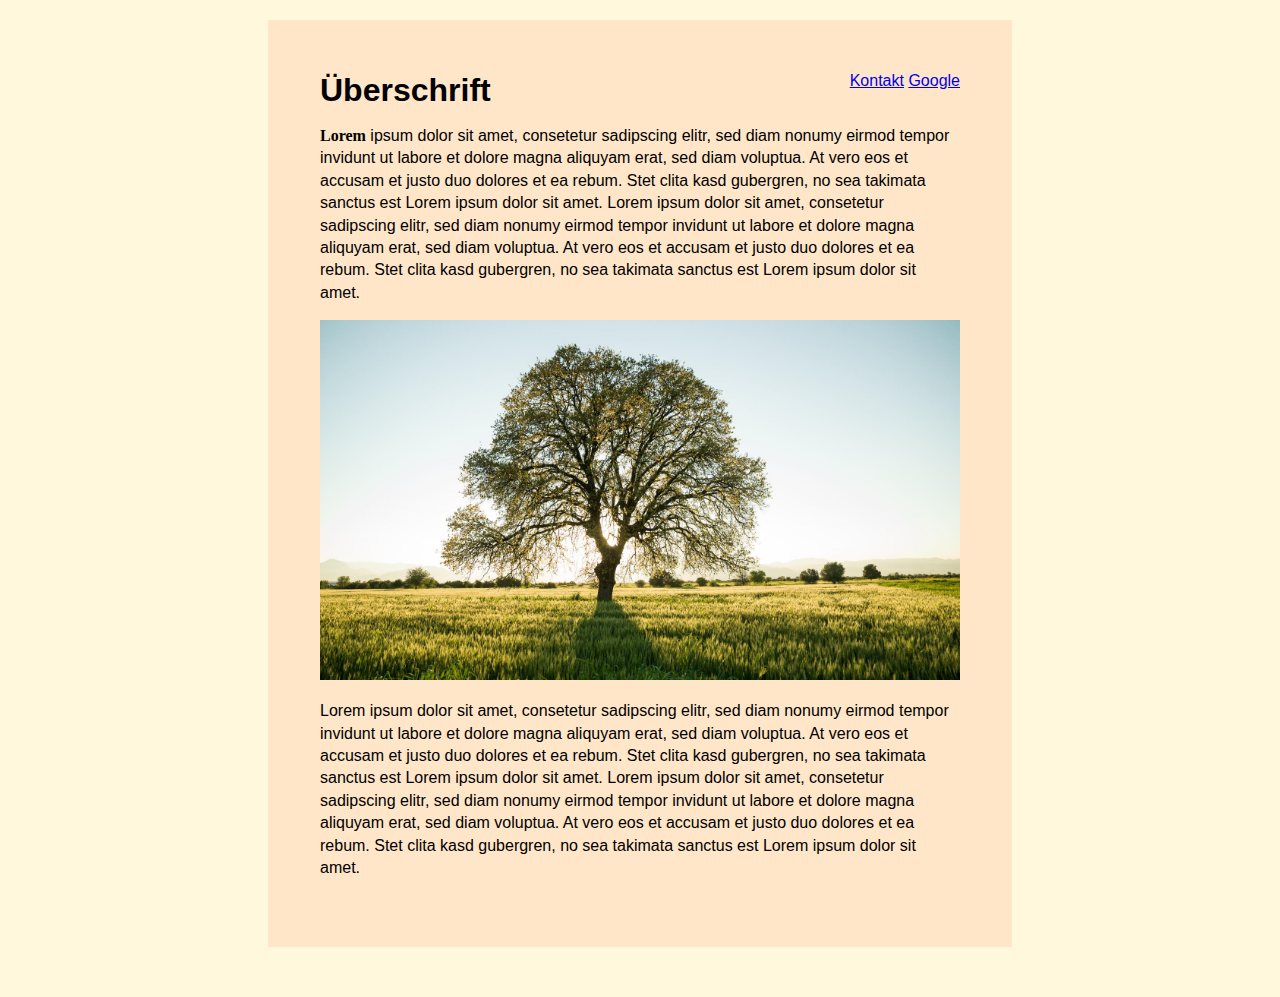
<file: Praktikum/index.html>
<!DOCTYPE html>
<html lang="en">
<head>
    <meta charset="UTF-8">
    <title>Homepage</title>
    <link rel="stylesheet" type="text/css" href="style.css"/>
</head>
<body>
    <div class="container">
        <div class="navigation">
            <a href="contact.html">Kontakt</a>
            <a href="http://google.com">Google</a>
        </div>

        <h1>Überschrift</h1>

        <p class="absatz">
            <strong>Lorem</strong> ipsum dolor sit amet, consetetur sadipscing elitr, sed diam nonumy eirmod
            tempor invidunt ut labore et dolore magna aliquyam erat, sed diam voluptua. At vero
            eos et accusam et justo duo dolores et ea rebum. Stet clita kasd gubergren, no sea
            takimata sanctus est Lorem ipsum dolor sit amet. Lorem ipsum dolor sit amet, consetetur
            sadipscing elitr, sed diam nonumy eirmod tempor invidunt ut labore et dolore magna aliquyam
            erat, sed diam voluptua. At vero eos et accusam et justo duo dolores et ea rebum. Stet clita
            kasd gubergren, no sea takimata sanctus est Lorem ipsum dolor sit amet.
        </p>

        <img src="img/diysoljb77n4zl2ktzdjc745ma.jpeg" alt="HTML ist ein Baum"/>

        <p class="absatz">
            Lorem ipsum dolor sit amet, consetetur sadipscing elitr, sed diam nonumy eirmod tempor invidunt ut labore et dolore magna aliquyam erat, sed diam voluptua. At vero eos et accusam et justo duo dolores et ea rebum. Stet clita kasd gubergren, no sea takimata sanctus est Lorem ipsum dolor sit amet. Lorem ipsum dolor sit amet, consetetur sadipscing elitr, sed diam nonumy eirmod tempor invidunt ut labore et dolore magna aliquyam erat, sed diam voluptua. At vero eos et accusam et justo duo dolores et ea rebum. Stet clita kasd gubergren, no sea takimata sanctus est Lorem ipsum dolor sit amet.
        </p>

    </div>
</body>
</html>
</file>
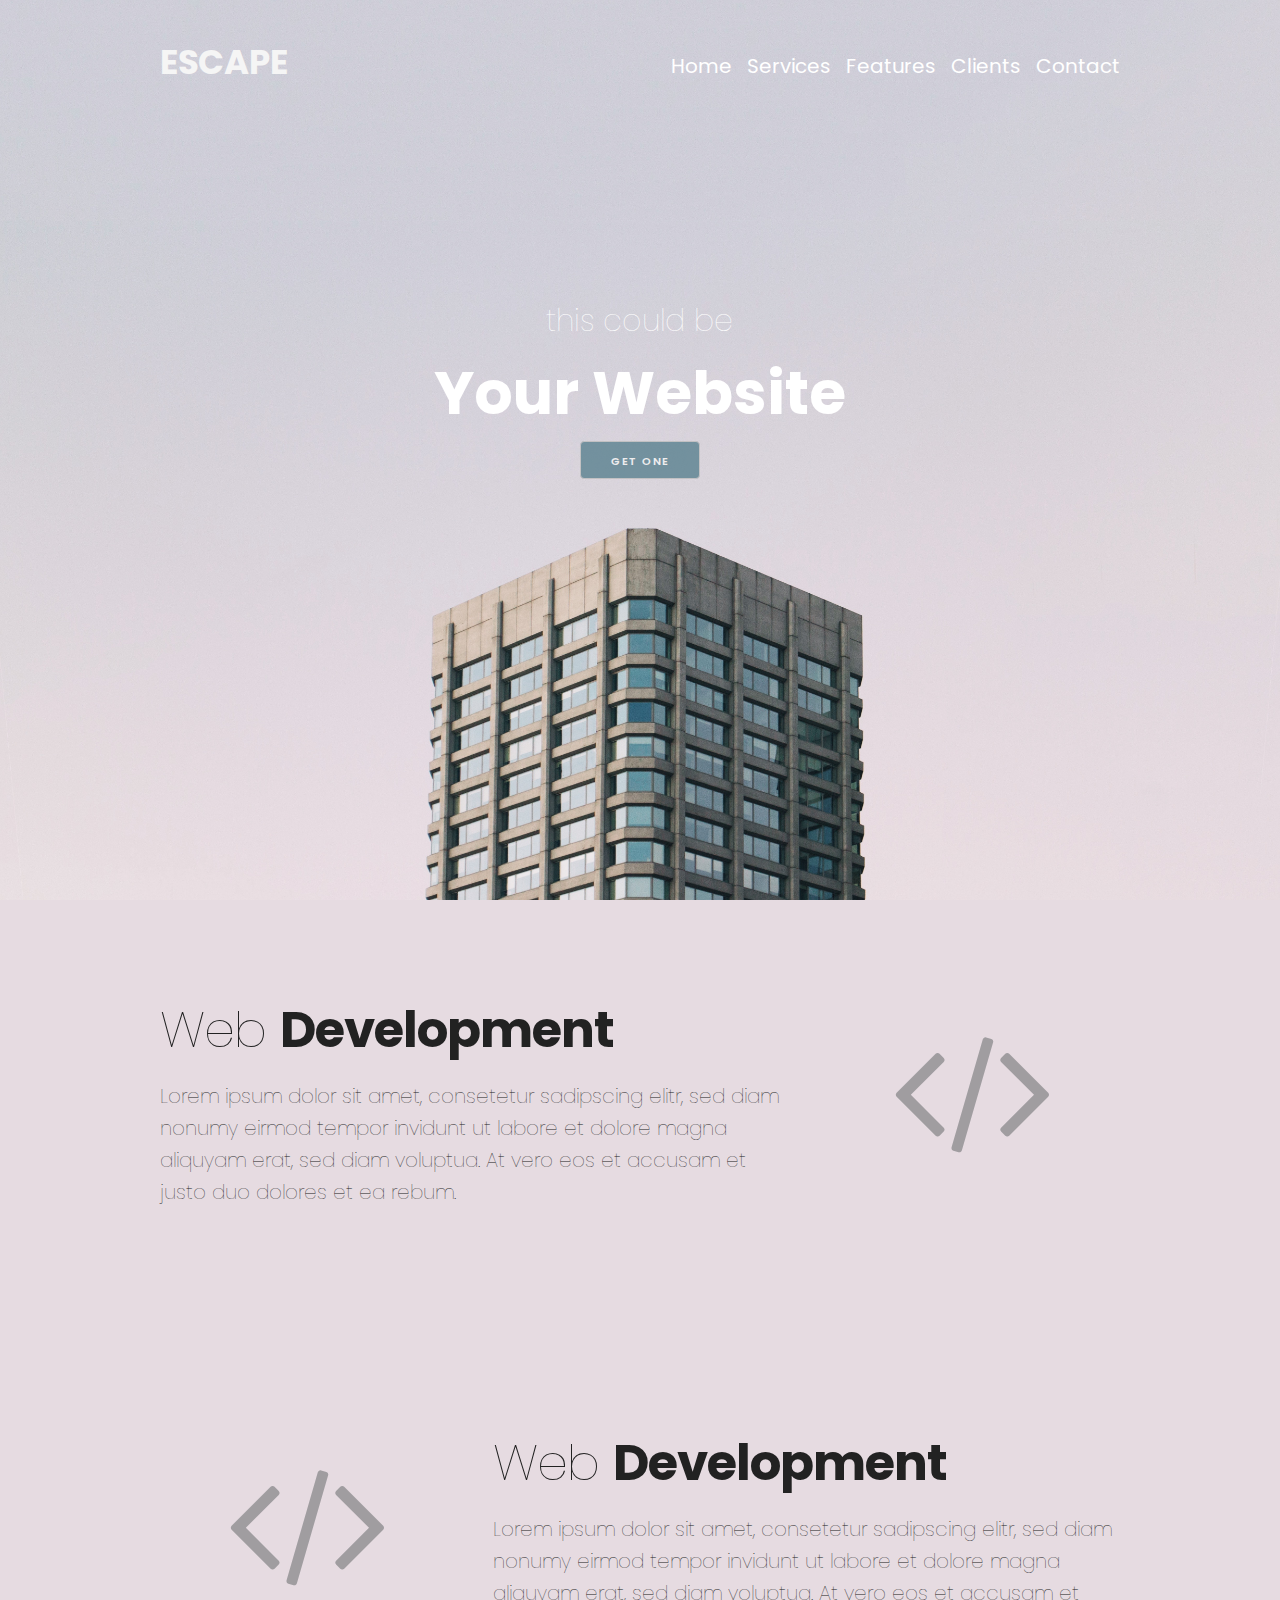
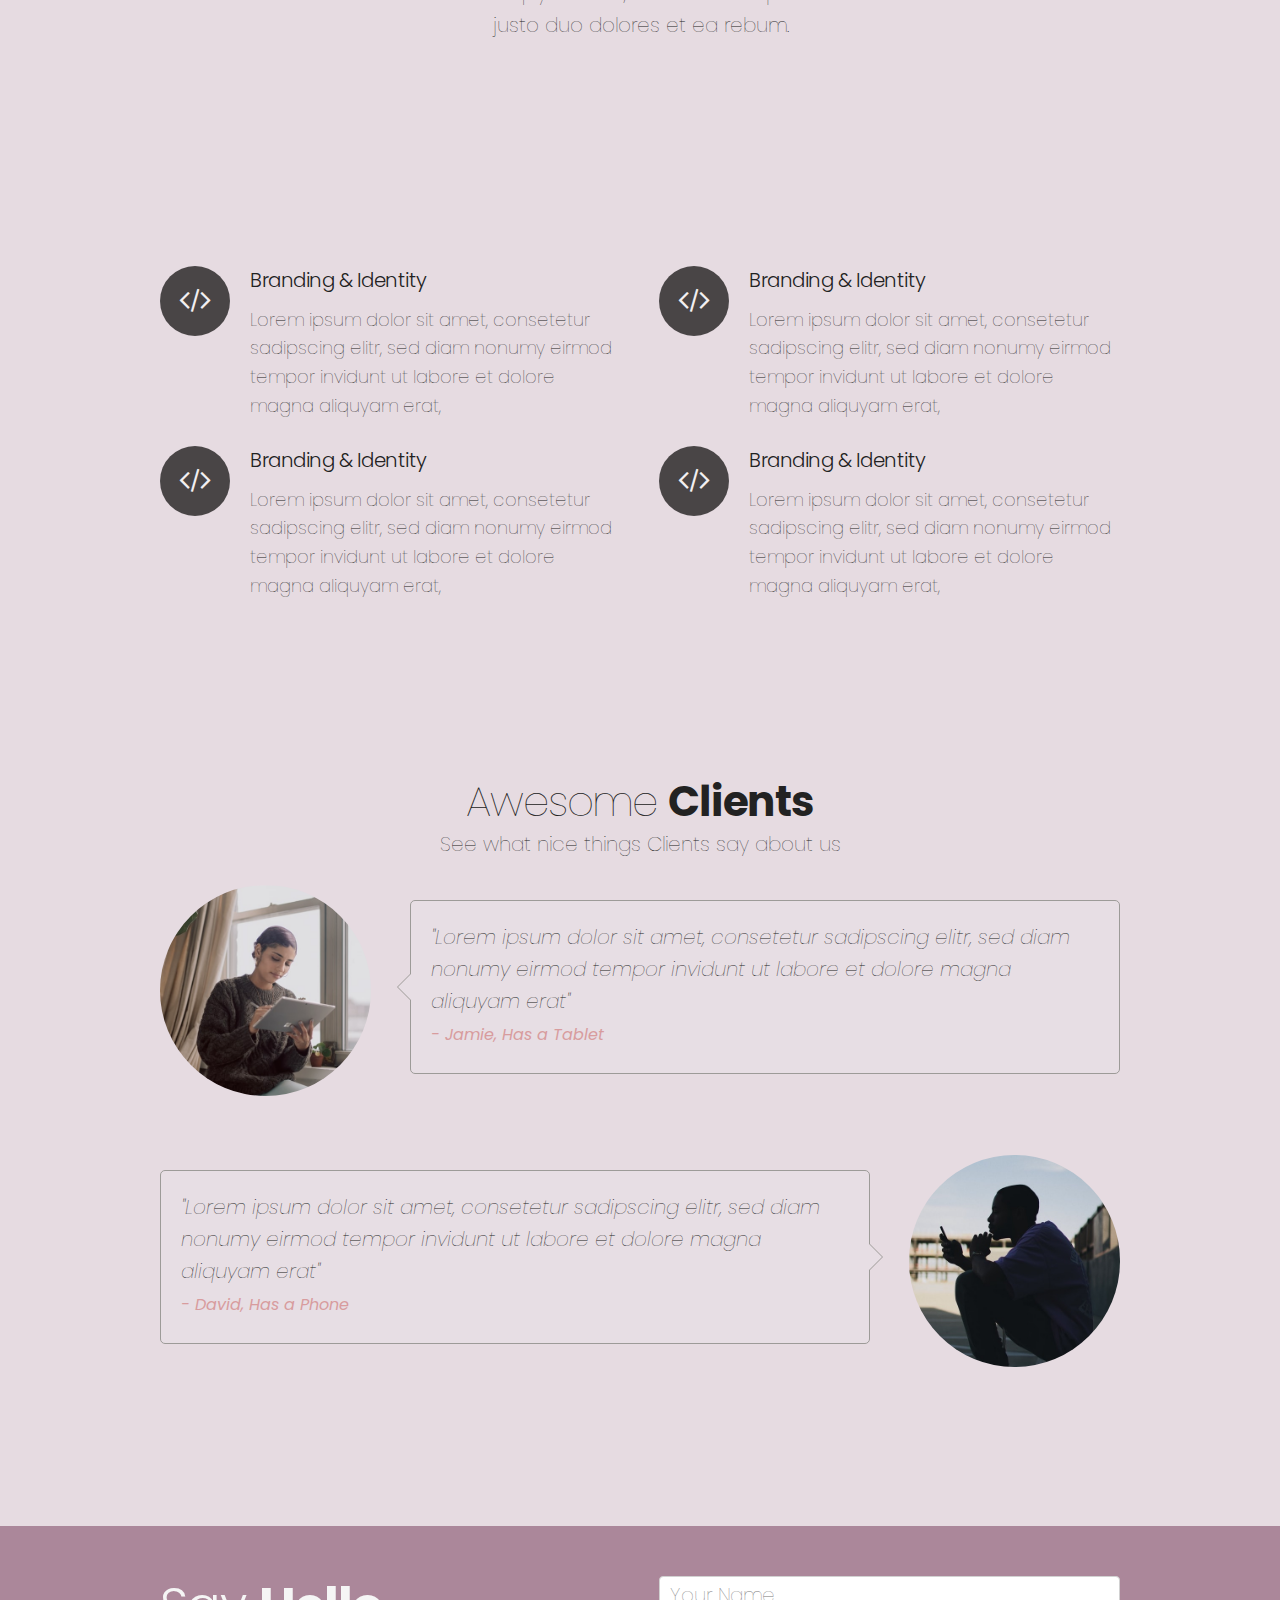
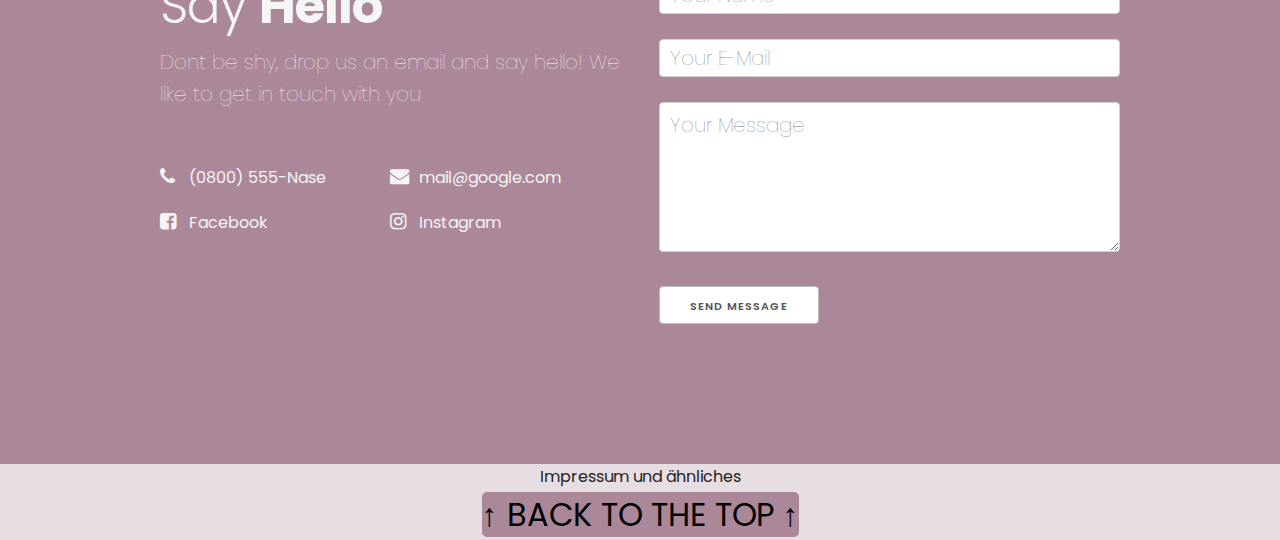
<file: projekt/index.html>
<!DOCTYPE html>
<html lang="en">
<head>
    <meta charset="UTF-8">
    <title>HOMEPAGE</title>
    <link rel="stylesheet" type="text/css" href="./css/styles.css"/>
    <link rel="preconnect" href="https://fonts.gstatic.com">
    <link href="https://fonts.googleapis.com/css2?family=Poppins:ital,wght@0,100;0,200;0,300;0,500;0,600;0,700;1,100;1,500&display=swap" rel="stylesheet">
    <link rel="stylesheet" href="https://stackpath.bootstrapcdn.com/font-awesome/4.7.0/css/font-awesome.min.css" integrity="sha384-wvfXpqpZZVQGK6TAh5PVlGOfQNHSoD2xbE+QkPxCAFlNEevoEH3Sl0sibVcOQVnN" crossorigin="anonymous">
</head>
<body>
    <header class="header">
        <div class="container">
            <div class="header-brand-wrapper">
                <a class="header-brand" href="index.html">ESCAPE</a>
            </div>
            <nav class="header-navbar">
                <ul class="header-navbar-links">
                    <li><a href="#">Home</a></li>
                    <li><a href="#services">Services</a></li>
                    <li><a href="#features">Features</a></li>
                    <li><a href="#clients">Clients</a></li>
                    <li><a href="#contact">Contact</a></li>
                </ul>
            </nav>
        </div>
        <div class="container">
            <div class="slogan">
                <div class="slogan-top">
                    this could be
                </div>
                <div class="slogan-bottom">
                    Your Website
                </div>
                <button class="slogan-button">
                    GET ONE
                </button>
            </div>
        </div>

    </header>
    <div class="service" id="services">
        <div class="container">
            <div class="row">
                <div class="eight columns">
                    <h1> Web <strong>Development</strong></h1>
                    <p>
                        Lorem ipsum dolor sit amet, consetetur sadipscing elitr,
                        sed diam nonumy eirmod tempor invidunt ut labore et dolore magna aliquyam erat,
                        sed diam voluptua. At vero eos et accusam et justo duo dolores et ea rebum.
                    </p>
                </div>
                <div class="four columns">
                    <div class="service-icon">
                        <i class="fa fa-code" aria-hidden="true"></i>
                    </div>
                </div>
            </div>
        </div>
    </div>
    <div class="service">
        <div class="container">
            <div class="row">
                <div class="four columns">
                    <div class="service-icon">
                        <i class="fa fa-code" aria-hidden="true"></i>
                    </div>
                </div>
                <div class="eight columns">
                    <h1> Web <strong>Development</strong></h1>
                    <p>
                        Lorem ipsum dolor sit amet, consetetur sadipscing elitr,
                        sed diam nonumy eirmod tempor invidunt ut labore et dolore magna aliquyam erat,
                        sed diam voluptua. At vero eos et accusam et justo duo dolores et ea rebum.
                    </p>
                </div>
            </div>
        </div>
    </div>
    <div class="features" id="features">
        <div class="container">
            <div class="row">
                <div class="six columns">
                    <div class="feature-icon">
                        <i class="fa fa-code" aria-hidden="true"></i>
                    </div>
                    <div class="feature-text">
                        <h5>Branding & Identity</h5>
                        <p>
                            Lorem ipsum dolor sit amet, consetetur sadipscing elitr,
                            sed diam nonumy eirmod tempor invidunt ut labore et dolore magna aliquyam erat,
                        </p>
                    </div>
                    <div class="feature-icon">
                        <i class="fa fa-code" aria-hidden="true"></i>
                    </div>
                    <div class="feature-text">
                        <h5>Branding & Identity</h5>
                        <p>
                            Lorem ipsum dolor sit amet, consetetur sadipscing elitr,
                            sed diam nonumy eirmod tempor invidunt ut labore et dolore magna aliquyam erat,
                        </p>
                    </div>
                </div>
                <div class="six columns">
                    <div class="feature-icon">
                        <i class="fa fa-code" aria-hidden="true"></i>
                    </div>
                    <div class="feature-text">
                        <h5>Branding & Identity</h5>
                        <p>
                            Lorem ipsum dolor sit amet, consetetur sadipscing elitr,
                            sed diam nonumy eirmod tempor invidunt ut labore et dolore magna aliquyam erat,
                        </p>
                    </div>
                    <div class="feature-icon">
                        <i class="fa fa-code" aria-hidden="true"></i>
                    </div>
                    <div class="feature-text">
                        <h5>Branding & Identity</h5>
                        <p>
                            Lorem ipsum dolor sit amet, consetetur sadipscing elitr,
                            sed diam nonumy eirmod tempor invidunt ut labore et dolore magna aliquyam erat,
                        </p>
                    </div>
                </div>
            </div>
        </div>
    </div>
    <div class="clients" id="clients">
        <div class="container">
            <h2 class="clients-heading">Awesome <strong>Clients</strong></h2>
            <p class="clients-subheading">See what nice things Clients say about us</p>
        <div class="row">
            <div class="three columns">
                <img src="img/surface-JVsABpXSMjo-unsplash%20(1).png" class="client-picture" alt="client picture"/>
            </div>
            <div class="nine columns">
                <div class="client-quote">
                    <p>
                        "Lorem ipsum dolor sit amet, consetetur sadipscing elitr,
                        sed diam nonumy eirmod tempor invidunt ut labore et dolore magna aliquyam erat"
                    </p>
                    <p class="client-author">
                        - Jamie, Has a Tablet
                    </p>
                </div>
            </div>
        </div>
            <div class="row">
                <div class="nine columns">
                    <div class="client-quote-left">
                        <p>
                            "Lorem ipsum dolor sit amet, consetetur sadipscing elitr,
                            sed diam nonumy eirmod tempor invidunt ut labore et dolore magna aliquyam erat"
                        </p>
                        <p class="client-author">
                            - David, Has a Phone
                        </p>
                    </div>
                </div>
                <div class="three columns">
                    <img src="img/christian-santizo-N8Q3qj6h6_I-unsplash.jpg" class="client-picture" alt="client picture"/>
                </div>
            </div>

        </div>
    </div>
    <div class="contact" id="contact">
        <div class="container">
            <div class="row">
                <div class="six columns">
                    <h1>Say <strong>Hello</strong></h1>
                    <p>
                        Dont be shy, drop us an email and say hello! We like to get in touch with you
                    </p>
                    <ul class="contact-ways">
                        <li>
                            <span class="contact-icon">
                            <i class="fa fa-phone" aria-hidden="true"></i>
                            </span>
                            (0800) 555-Nase</li>
                        <li>
                            <span class="contact-icon">
                            <i class="fa fa-envelope" aria-hidden="true"></i>
                            </span>
                            mail@google.com</li>
                        <li>
                            <span class="contact-icon">
                            <i class="fa fa-facebook-square" aria-hidden="true"></i>
                            </span>
                            Facebook</li>
                        <li>
                            <span class="contact-icon">
                            <i class="fa fa-instagram" aria-hidden="true"></i>
                            </span>
                            Instagram</li>
                    </ul>
                </div>
                <div class="six columns">
                    <form action="index.html" method="GET">
                        <input class="contact-input" type="text" placeholder="Your Name"/>
                        <input class="contact-input" type="text" placeholder="Your E-Mail" required/>
                        <textarea class="contact-input" typeof="text" placeholder="Your Message" required></textarea>
                        <input class="contact-submit" type="submit" value="SEND MESSAGE"/>
                    </form>
                </div>
            </div>
        </div>
    </div>
    <div class="footer">
        <div class="container">
            <p>Impressum und ähnliches</p>
            <p><a href="#"> ↑ BACK TO THE TOP ↑ </a></p>
        </div>
    </div>

</body>
</html>
</file>
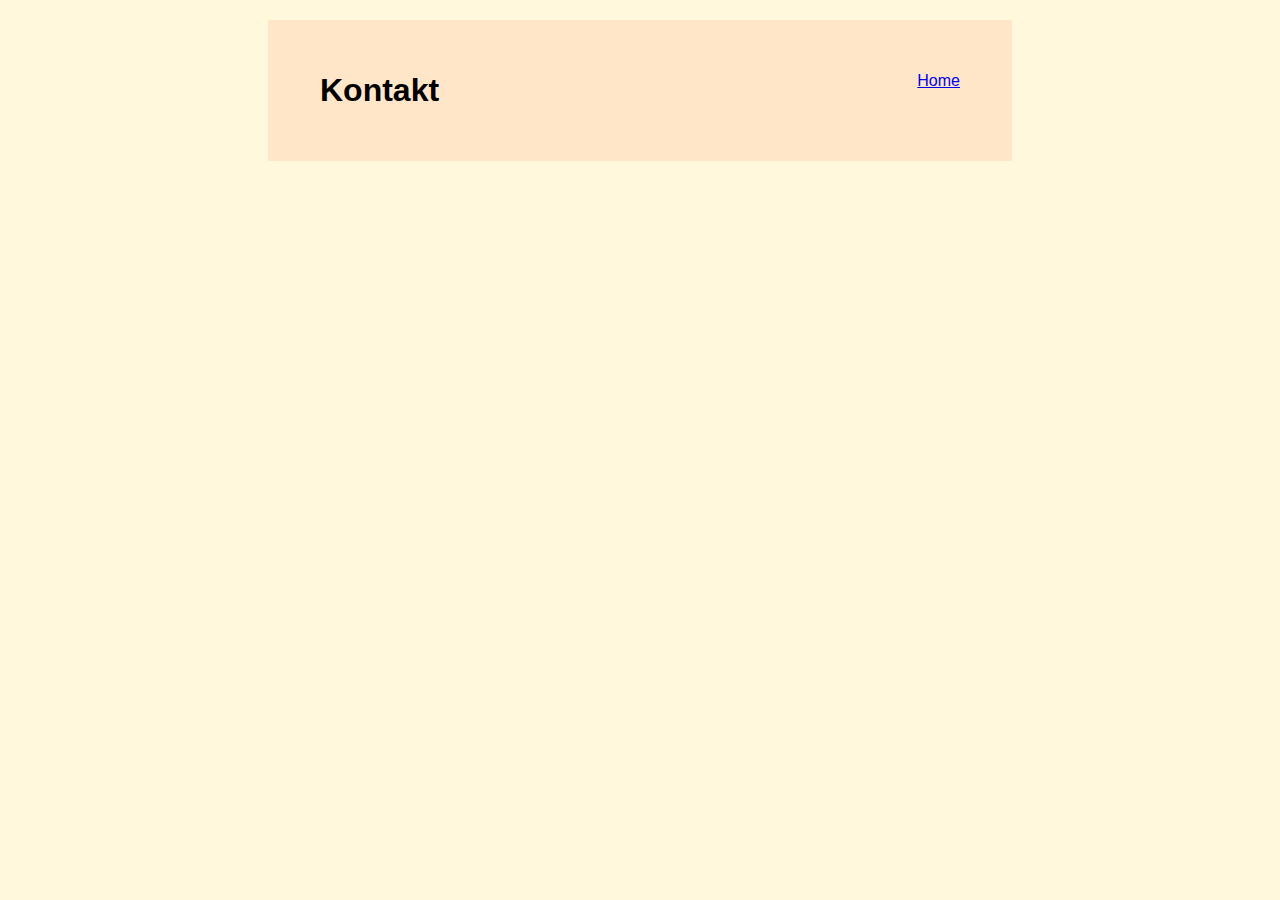
<file: Praktikum/contact.html>
<!DOCTYPE html>
<html lang="en">
<head>
    <meta charset="UTF-8">
    <title>Kontakt</title>
    <link rel="stylesheet" type="text/css" href="style.css"/>
</head>
<body>
    <div class="container">
        <div class="navigation">
            <a href="index.html">Home</a>
        </div>
        <h1>
            Kontakt
        </h1>

    </div>
</body>
</html>
</file>
<file: Praktikum/style.css>
body{
    font-family: "Helvetica Neue", Helvetica, sans-serif;
    font-size: 16px;
    background-color: cornsilk;
}

.container{
    margin-top: 20px;
    margin-left: auto;
    margin-right: auto;
    margin-bottom: 50px;
    padding: 50px;
    background-color: #ffe6c9;
    border: 2px solid #FFE6C9;
}

h1{
    margin: 0px;
}

.navigation{
    float:right;
}

.absatz strong{
    font-family: "American Typewriter", serif;
}

p{
    line-height: 140%;
}

img, div.container{
    width: 50vw;
}
</file>
<file: projekt/css/styles.css>
/*
* Skeleton V2.0.4
* Copyright 2014, Dave Gamache
* www.getskeleton.com
* Free to use under the MIT license.
* http://www.opensource.org/licenses/mit-license.php
* 12/9/2014
* Sass Version by Seth Coelen https://github.com/whatsnewsaes
*/
/* Base files. */
/*! normalize.css v3.0.3 | MIT License | github.com/necolas/normalize.css */
html {
  font-family: sans-serif;
  -ms-text-size-adjust: 100%;
  -webkit-text-size-adjust: 100%;
}

body {
  margin: 0;
}

article,
aside,
details,
figcaption,
figure,
footer,
header,
hgroup,
main,
menu,
nav,
section,
summary {
  display: block;
}

audio,
canvas,
progress,
video {
  display: inline-block;
  vertical-align: baseline;
}

audio:not([controls]) {
  display: none;
  height: 0;
}

[hidden],
template {
  display: none;
}

a {
  background-color: transparent;
}

a:active {
  outline: 0;
}
a:hover {
  outline: 0;
}

abbr[title] {
  border-bottom: 1px dotted;
}

b,
strong {
  font-weight: bold;
}

dfn {
  font-style: italic;
}

h1 {
  font-size: 2em;
  margin: 0.67em 0;
}

mark {
  background: #ff0;
  color: #000;
}

small {
  font-size: 80%;
}

sub,
sup {
  font-size: 75%;
  line-height: 0;
  position: relative;
  vertical-align: baseline;
}

sup {
  top: -0.5em;
}

sub {
  bottom: -0.25em;
}

img {
  border: 0;
}

svg:not(:root) {
  overflow: hidden;
}

figure {
  margin: 1em 40px;
}

hr {
  box-sizing: content-box;
  height: 0;
}

pre {
  overflow: auto;
}

code,
kbd,
pre,
samp {
  font-family: monospace, monospace;
  font-size: 1em;
}

button,
input,
optgroup,
select,
textarea {
  color: inherit;
  font: inherit;
  margin: 0;
}

button {
  overflow: visible;
}

button,
select {
  text-transform: none;
}

button,
html input[type=button],
input[type=reset],
input[type=submit] {
  -webkit-appearance: button;
  cursor: pointer;
}

button[disabled],
html input[disabled] {
  cursor: default;
}

button::-moz-focus-inner,
input::-moz-focus-inner {
  border: 0;
  padding: 0;
}

input {
  line-height: normal;
}

input[type=checkbox],
input[type=radio] {
  box-sizing: border-box;
  padding: 0;
}

input[type=number]::-webkit-inner-spin-button,
input[type=number]::-webkit-outer-spin-button {
  height: auto;
}

input[type=search] {
  -webkit-appearance: textfield;
  box-sizing: content-box;
}

input[type=search]::-webkit-search-cancel-button,
input[type=search]::-webkit-search-decoration {
  -webkit-appearance: none;
}

fieldset {
  border: 1px solid #c0c0c0;
  margin: 0 2px;
  padding: 0.35em 0.625em 0.75em;
}

legend {
  border: 0;
  padding: 0;
}

textarea {
  overflow: auto;
}

optgroup {
  font-weight: bold;
}

table {
  border-collapse: collapse;
  border-spacing: 0;
}

td,
th {
  padding: 0;
}

/*
* Skeleton V2.0.4
* Copyright 2014, Dave Gamache
* www.getskeleton.com
* Free to use under the MIT license.
* http://www.opensource.org/licenses/mit-license.php
* 12/9/2014
* Sass Version by Seth Coelen https://github.com/whatsnewsaes
*/
html {
  font-size: 62.5%;
}

body {
  font-size: 1.5em;
  line-height: 1.6;
  font-weight: 400;
  font-family: "Raleway", "HelveticaNeue", "Helvetica Neue", Helvetica, Arial, sans-serif;
  color: #222;
}

a {
  color: #1eaedb;
}
a:hover {
  color: #1b9cc5;
}

hr {
  margin-top: 3rem;
  margin-bottom: 3.5rem;
  border-width: 0;
  border-top: 1px solid #e1e1e1;
}

.u-full-width {
  width: 100%;
  box-sizing: border-box;
}

.u-max-full-width {
  max-width: 100%;
  box-sizing: border-box;
}

.u-pull-right {
  float: right;
}

.u-pull-left {
  float: left;
}

h1, h2, h3, h4, h5, h6 {
  margin-top: 0;
  margin-bottom: 2rem;
  font-weight: 300;
}

h1 {
  font-size: 4rem;
  line-height: 1.2;
  letter-spacing: -0.1rem;
}

h2 {
  font-size: 3.6rem;
  line-height: 1.25;
  letter-spacing: -0.1rem;
}

h3 {
  font-size: 3rem;
  line-height: 1.3;
  letter-spacing: -0.1rem;
}

h4 {
  font-size: 2.4rem;
  line-height: 1.35;
  letter-spacing: -0.08rem;
}

h5 {
  font-size: 1.8rem;
  line-height: 1.5;
  letter-spacing: -0.05rem;
}

h6 {
  font-size: 1.5rem;
  line-height: 1.6;
  letter-spacing: 0;
}

@media (min-width: 550px) {
  h1 {
    font-size: 5rem;
  }

  h2 {
    font-size: 4.2rem;
  }

  h3 {
    font-size: 3.6rem;
  }

  h4 {
    font-size: 3rem;
  }

  h5 {
    font-size: 2.4rem;
  }

  h6 {
    font-size: 1.5rem;
  }
}
p {
  margin-top: 0;
}

/* Modules */
/*
* Skeleton V2.0.4
* Copyright 2014, Dave Gamache
* www.getskeleton.com
* Free to use under the MIT license.
* http://www.opensource.org/licenses/mit-license.php
* 12/9/2014
* Sass Version by Seth Coelen https://github.com/whatsnewsaes
*/
.container {
  position: relative;
  width: 100%;
  max-width: 960px;
  margin: 0 auto;
  padding: 0 20px;
  box-sizing: border-box;
}

.column,
.columns {
  width: 100%;
  float: left;
  box-sizing: border-box;
}

@media (min-width: 400px) {
  .container {
    width: 85%;
    padding: 0;
  }
}
@media (min-width: 550px) {
  .container {
    width: 80%;
  }

  .column,
.columns {
    margin-left: 4%;
  }

  .column:first-child,
.columns:first-child {
    margin-left: 0;
  }

  .one.column,
.one.columns {
    width: 4.6666666667%;
  }

  .two.columns {
    width: 13.3333333333%;
  }

  .three.columns {
    width: 22%;
  }

  .four.columns {
    width: 30.6666666667%;
  }

  .five.columns {
    width: 39.3333333333%;
  }

  .six.columns {
    width: 48%;
  }

  .seven.columns {
    width: 56.6666666667%;
  }

  .eight.columns {
    width: 65.3333333333%;
  }

  .nine.columns {
    width: 74%;
  }

  .ten.columns {
    width: 82.6666666667%;
  }

  .eleven.columns {
    width: 91.3333333333%;
  }

  .twelve.columns {
    width: 100%;
    margin-left: 0;
  }

  .one-third.column {
    width: 30.6666666667%;
  }

  .two-thirds.column {
    width: 65.3333333333%;
  }

  .one-half.column {
    width: 48%;
  }

  .offset-by-one.column,
.offset-by-one.columns {
    margin-left: 8.6666666667%;
  }

  .offset-by-two.column,
.offset-by-two.columns {
    margin-left: 17.3333333333%;
  }

  .offset-by-three.column,
.offset-by-three.columns {
    margin-left: 26%;
  }

  .offset-by-four.column,
.offset-by-four.columns {
    margin-left: 34.6666666667%;
  }

  .offset-by-five.column,
.offset-by-five.columns {
    margin-left: 43.3333333333%;
  }

  .offset-by-six.column,
.offset-by-six.columns {
    margin-left: 52%;
  }

  .offset-by-seven.column,
.offset-by-seven.columns {
    margin-left: 60.6666666667%;
  }

  .offset-by-eight.column,
.offset-by-eight.columns {
    margin-left: 69.3333333333%;
  }

  .offset-by-nine.column,
.offset-by-nine.columns {
    margin-left: 78%;
  }

  .offset-by-ten.column,
.offset-by-ten.columns {
    margin-left: 86.6666666667%;
  }

  .offset-by-eleven.column,
.offset-by-eleven.columns {
    margin-left: 95.3333333333%;
  }

  .offset-by-one-third.column,
.offset-by-one-third.columns {
    margin-left: 34.6666666667%;
  }

  .offset-by-two-thirds.column,
.offset-by-two-thirds.columns {
    margin-left: 69.3333333333%;
  }

  .offset-by-one-half.column,
.offset-by-one-half.column {
    margin-left: 52%;
  }
}
.container:after,
.row:after,
.u-cf {
  content: "";
  display: table;
  clear: both;
}

.button,
button {
  display: inline-block;
  height: 38px;
  padding: 0 30px;
  color: #555555;
  text-align: center;
  font-size: 11px;
  font-weight: 600;
  line-height: 38px;
  letter-spacing: 0.1rem;
  text-transform: uppercase;
  text-decoration: none;
  white-space: nowrap;
  background-color: transparent;
  border-radius: 4px;
  border: 1px solid #bbb;
  cursor: pointer;
  box-sizing: border-box;
}

input[type=submit], input[type=reset], input[type=button] {
  display: inline-block;
  height: 38px;
  padding: 0 30px;
  color: #555555;
  text-align: center;
  font-size: 11px;
  font-weight: 600;
  line-height: 38px;
  letter-spacing: 0.1rem;
  text-transform: uppercase;
  text-decoration: none;
  white-space: nowrap;
  background-color: transparent;
  border-radius: 4px;
  border: 1px solid #bbb;
  cursor: pointer;
  box-sizing: border-box;
}

.button:hover,
button:hover {
  color: #333;
  border-color: #888888;
  outline: 0;
}

input[type=submit]:hover, input[type=reset]:hover, input[type=button]:hover {
  color: #333;
  border-color: #888888;
  outline: 0;
}

.button:focus,
button:focus {
  color: #333;
  border-color: #888888;
  outline: 0;
}

input[type=submit]:focus, input[type=reset]:focus, input[type=button]:focus {
  color: #333;
  border-color: #888888;
  outline: 0;
}

.button.button-primary,
button.button-primary {
  color: #fff;
  background-color: #33c3f0;
  border-color: #33c3f0;
}

input[type=submit].button-primary, input[type=reset].button-primary, input[type=button].button-primary {
  color: #fff;
  background-color: #33c3f0;
  border-color: #33c3f0;
}

.button.button-primary:hover,
button.button-primary:hover {
  color: #fff;
  background-color: #1eaedb;
  border-color: #1eaedb;
}

input[type=submit].button-primary:hover, input[type=reset].button-primary:hover, input[type=button].button-primary:hover {
  color: #fff;
  background-color: #1eaedb;
  border-color: #1eaedb;
}

.button.button-primary:focus,
button.button-primary:focus {
  color: #fff;
  background-color: #1eaedb;
  border-color: #1eaedb;
}

input[type=submit].button-primary:focus, input[type=reset].button-primary:focus, input[type=button].button-primary:focus {
  color: #fff;
  background-color: #1eaedb;
  border-color: #1eaedb;
}
input[type=email], input[type=number], input[type=search], input[type=text], input[type=tel], input[type=url], input[type=password] {
  height: 38px;
  padding: 6px 10px;
  background-color: #fff;
  border: 1px solid #d1d1d1;
  border-radius: 4px;
  box-shadow: none;
  box-sizing: border-box;
}

input[type=email],
input[type=number],
input[type=search],
input[type=text],
input[type=tel],
input[type=url],
input[type=password],
textarea,
select {
  height: 38px;
  padding: 6px 10px;
  background-color: #fff;
  border: 1px solid #d1d1d1;
  border-radius: 4px;
  box-shadow: none;
  box-sizing: border-box;
}

input[type=email], input[type=number], input[type=search], input[type=text], input[type=tel], input[type=url], input[type=password] {
  -webkit-appearance: none;
  -moz-appearance: none;
  appearance: none;
}

textarea {
  -webkit-appearance: none;
  -moz-appearance: none;
  appearance: none;
  min-height: 65px;
  padding-top: 6px;
  padding-bottom: 6px;
}

input[type=email]:focus, input[type=number]:focus, input[type=search]:focus, input[type=text]:focus, input[type=tel]:focus, input[type=url]:focus, input[type=password]:focus {
  border: 1px solid #33c3f0;
  outline: 0;
}

textarea:focus,
select:focus {
  border: 1px solid #33c3f0;
  outline: 0;
}

label,
legend {
  display: block;
  margin-bottom: 0.5rem;
  font-weight: 600;
}

fieldset {
  padding: 0;
  border-width: 0;
}

input[type=checkbox], input[type=radio] {
  display: inline;
}

label > .label-body {
  display: inline-block;
  margin-left: 0.5rem;
  font-weight: normal;
}

ul {
  list-style: circle inside;
}

ol {
  list-style: decimal inside;
  padding-left: 0;
  margin-top: 0;
}

ul {
  padding-left: 0;
  margin-top: 0;
}
ul ul, ul ol {
  margin: 1.5rem 0 1.5rem 3rem;
  font-size: 90%;
}

ol ol, ol ul {
  margin: 1.5rem 0 1.5rem 3rem;
  font-size: 90%;
}

li {
  margin-bottom: 1rem;
}

code {
  padding: 0.2rem 0.5rem;
  margin: 0 0.2rem;
  font-size: 90%;
  white-space: nowrap;
  background: #f1f1f1;
  border: 1px solid #e1e1e1;
  border-radius: 4px;
}

pre > code {
  display: block;
  padding: 1rem 1.5rem;
  white-space: pre;
}

th,
td {
  padding: 12px 15px;
  text-align: left;
  border-bottom: 1px solid #e1e1e1;
}

th:first-child,
td:first-child {
  padding-left: 0;
}

th:last-child,
td:last-child {
  padding-right: 0;
}

button,
.button {
  margin-bottom: 1rem;
}

input,
textarea,
select,
fieldset {
  margin-bottom: 1.5rem;
}

pre,
blockquote,
dl,
figure,
table,
p,
ul,
ol,
form {
  margin-bottom: 2.5rem;
}

body {
  font-size: 20px;
  font-family: "Poppins", sans-serif;
}

/*
    Header bereich
 */
.header {
  height: 100vh;
  background-image: url("../img/nil-castellvi-Mt1fd2m2PKw-unsplash.jpg");
  background-size: cover;
  background-position: 50% 50%;
}

.header-navbar-links {
  color: white;
  float: right;
  margin-top: 50px;
}

.header-navbar-links li {
  float: left;
  list-style-type: none;
  margin-left: 15px;
  font-size: 20px;
}

.header-navbar-links a {
  text-decoration: none;
  color: white;
}

.header-navbar-links a:hover {
  text-decoration: underline;
  color: #695656;
  transition: all 0.5s;
}

.header-brand-wrapper {
  margin-top: 50px;
  float: left;
}

.header-brand {
  color: whitesmoke;
  font-size: 170%;
  text-decoration: none;
  font-weight: bold;
  display: block;
  margin-top: -12%;
}

.slogan {
  color: white;
  text-align: center;
  padding: 20vh;
}

.slogan-top {
  font-size: 150%;
  font-weight: lighter;
}

.slogan-bottom {
  font-size: 300%;
  font-weight: bold;
}

.slogan-button {
  background-color: #517b8a;
  opacity: 75%;
  color: whitesmoke;
}

/*
    Service Seite
 */
.service {
  padding-top: 100px;
  padding-bottom: 100px;
  background-color: #e6dbe1;
  font-weight: lighter;
}

.service h1 {
  font-weight: lighter;
}

.service-icon {
  font-size: 150px;
  color: #8f8e91;
  text-align: center;
  margin-top: -10%;
  opacity: 80%;
  margin-bottom: -20%;
}

/*
    Features Seite
 */
.features {
  padding-bottom: 50px;
  padding-top: 100px;
  background-color: #e6dbe1;
  font-weight: lighter;
}

.feature-icon {
  width: 70px;
  height: 60px;
  background-color: #222020;
  border-radius: 35px;
  opacity: 80%;
  color: whitesmoke;
  text-align: center;
  font-size: 30px;
  padding-top: 10px;
  float: left;
  transition: all 1s;
}

.feature-icon:hover {
  transform: rotate(360deg);
}

.feature-text {
  margin-left: 90px;
  font-size: 90%;
}

.feature-text h5 {
  margin-bottom: 10px;
  font-size: 110%;
}

/*
    Clients Seite
 */
.clients {
  padding-top: 100px;
  padding-bottom: 100px;
  background-color: #e6dbe1;
  font-weight: lighter;
}

.clients-heading {
  font-weight: lighter;
  margin-bottom: 0px;
  text-align: center;
}

.clients-subheading {
  text-align: center;
}

.client-picture {
  width: 100%;
  border-radius: 100%;
  margin-bottom: 50px;
}

.client-quote {
  background-color: #e7dee4;
  border: 1px solid #9d9b98;
  padding-left: 20px;
  padding-right: 20px;
  padding-top: 20px;
  padding-bottom: 20px;
  border-radius: 5px;
  font-family: Poppins;
  font-style: italic;
  font-weight: 100;
  position: relative;
  margin-top: 15px;
}

.client-quote p {
  margin-bottom: 5px;
}

.client-author {
  font-size: 80%;
  color: #d89c9e;
  font-weight: normal;
}

.client-quote::before {
  content: "";
  display: block;
  width: 0px;
  height: 0px;
  position: absolute;
  left: -28px;
  top: 50%;
  margin-top: -14px;
  border: 14px solid transparent;
  border-right: 14px solid #9d9b98;
}

.client-quote::after {
  content: "";
  display: block;
  width: 0px;
  height: 0px;
  position: absolute;
  left: -26px;
  top: 50%;
  margin-top: -13px;
  border: 13px solid transparent;
  border-right: 13px solid #e7dee4;
}

.client-quote-left {
  background-color: #e7dee4;
  border: 1px solid #9d9b98;
  padding-left: 20px;
  padding-right: 20px;
  padding-top: 20px;
  padding-bottom: 20px;
  border-radius: 5px;
  font-family: Poppins;
  font-style: italic;
  font-weight: 100;
  position: relative;
  margin-top: 15px;
}

.client-quote-left p {
  margin-bottom: 5px;
}

.client-quote-left::before {
  content: "";
  display: block;
  width: 0px;
  height: 0px;
  position: absolute;
  right: -28px;
  top: 50%;
  margin-top: -14px;
  border: 14px solid transparent;
  border-left: 14px solid #9d9b98;
}

.client-quote-left::after {
  content: "";
  display: block;
  width: 0px;
  height: 0px;
  position: absolute;
  right: -26px;
  top: 50%;
  margin-top: -13px;
  border: 13px solid transparent;
  border-left: 13px solid #e7dee4;
}

/*
    Contact Seite
 */
.contact {
  padding-top: 50px;
  padding-bottom: 100px;
  background-color: #ab879a;
  font-weight: lighter;
  color: whitesmoke;
  text-shadow: white;
}

.contact h1 {
  margin-bottom: 10px;
}

.contact-ways {
  padding-top: 30px;
  list-style-type: none;
}

.contact-ways li {
  width: 50%;
  float: left;
  font-family: Poppins;
  font-weight: 400;
  font-size: 80%;
}

.contact-ways li .fa {
  font-size: 120%;
}

.contact-icon {
  display: inline-block;
  width: 25px;
  height: 35px;
}

.contact-input {
  width: 100%;
  color: #888888;
  margin-bottom: 25px;
}

.contact-input:focus,
input.contact-input:focus {
  border: 1px solid black;
  background-color: #e5dede;
  transition: background-color 0.5s;
}

.contact textarea {
  height: 150px;
}

input.contact-submit[type=submit] {
  background-color: white;
}

.footer {
  background-color: #e7dee4;
  text-align: center;
  font-size: 80%;
}

.footer p {
  margin-bottom: 0px;
}

.footer a {
  text-decoration: none;
  color: black;
  font-size: 200%;
  background-color: #ab879a;
  border-radius: 5px;
}

/*# sourceMappingURL=styles.css.map */
</file>
